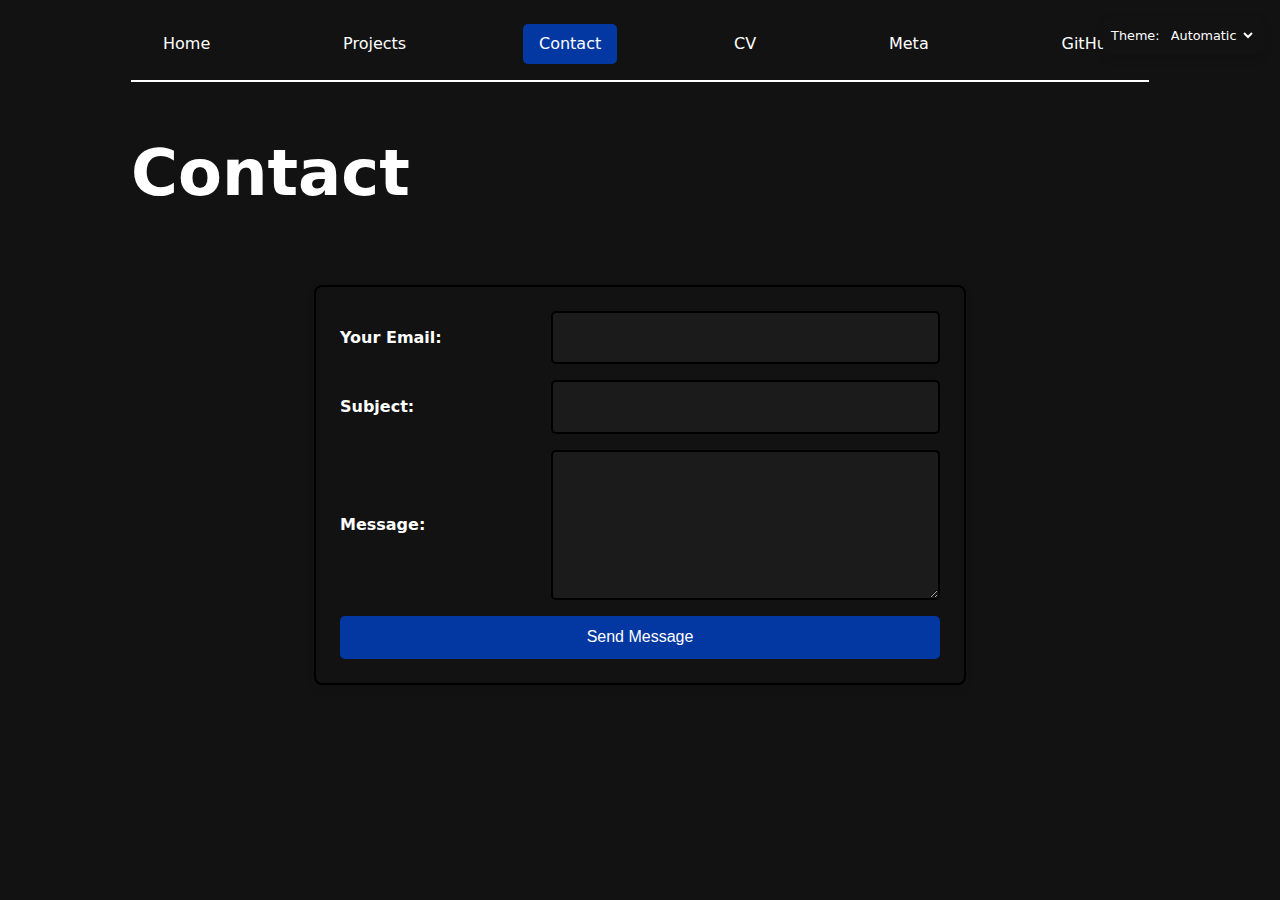
<file: contact/index.html>
<!DOCTYPE html>
<html lang="en">
<head>
    <script type="module" src="../global.js"></script>
    <meta charset="UTF-8">
    <meta name="viewport" content="width=device-width, initial-scale=1.0">
    <title>Contact - Ethan Fastovsky</title>
    <link rel="stylesheet" href="../style.css">
</head>
<body>
    <h1>Contact</h1>

    <form action="mailto:your-email@example.com" method="POST" enctype="text/plain">
        <label for="email">Your Email:</label>
        <input id="email" name="email" type="email" required>
        
        <label for="subject">Subject:</label>
        <input id="subject" name="subject" required>
        
        <label for="body">Message:</label>
        <textarea id="body" name="body" rows="5" required></textarea>
        
        <button type="submit">Send Message</button>
    </form>
</body>
</html>
</file>
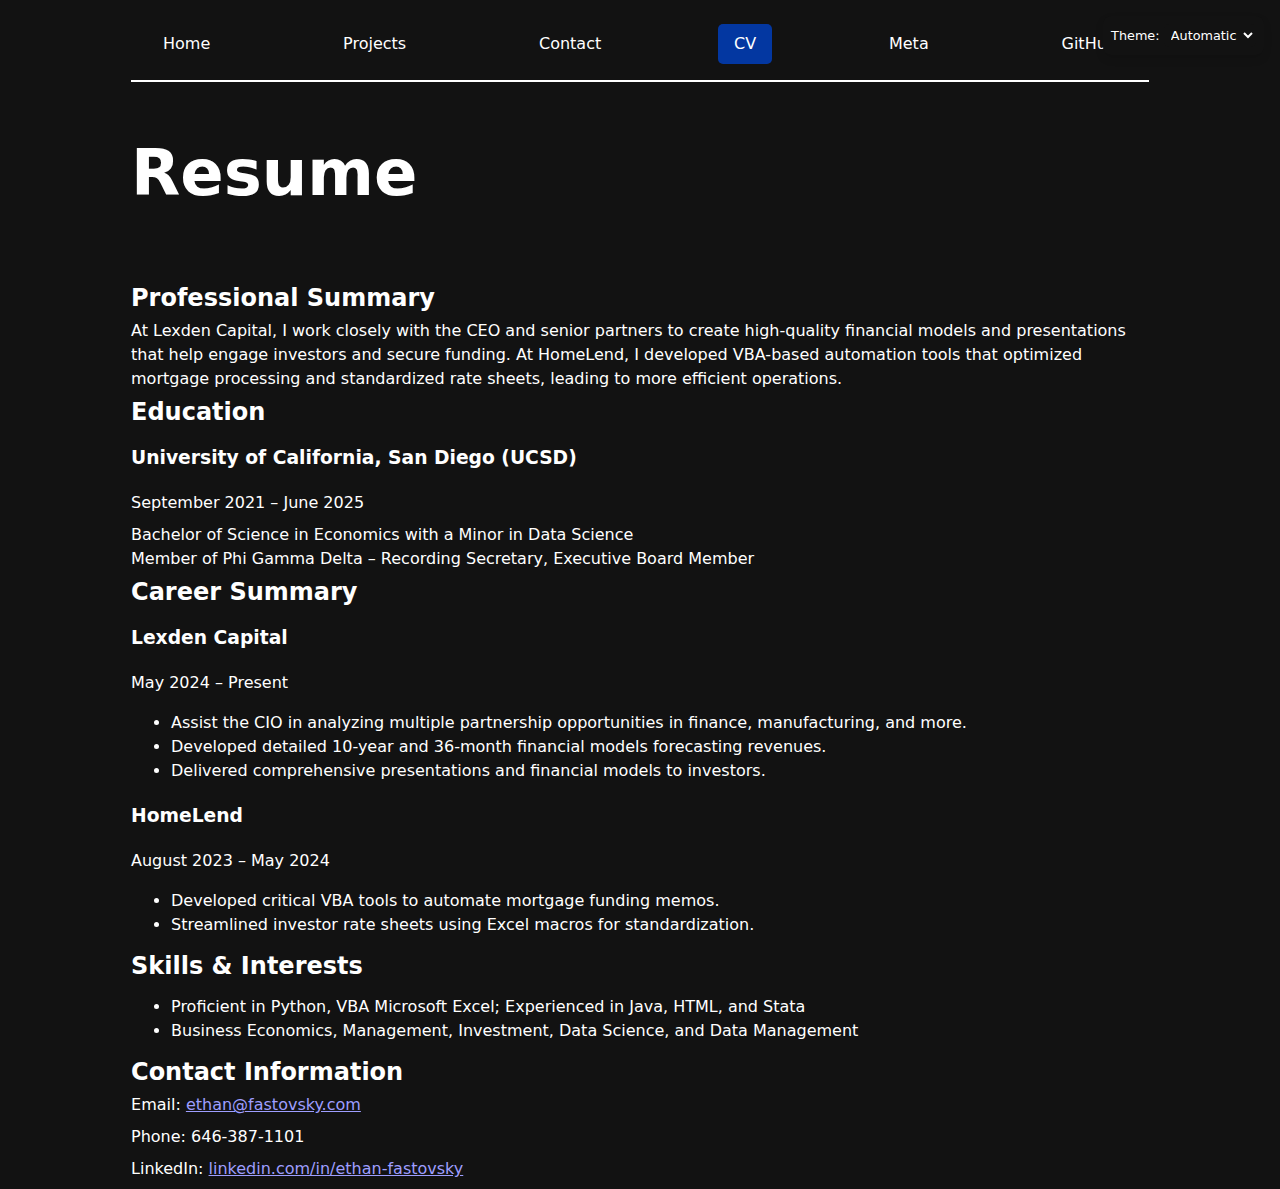
<file: CV/index.html>
<!DOCTYPE html>
<html lang="en">
<head>
    <script type="module" src="../global.js"></script>
    <meta charset="UTF-8">
    <meta name="viewport" content="width=device-width, initial-scale=1.0">
    <title>Resume - Ethan Fastovsky</title>
    <link rel="stylesheet" href="../style.css">
</head>
<body>

    <h1>Resume</h1>

    <section>
        <header>
            <h2>Professional Summary</h2>
        </header>
        <p>
            At Lexden Capital, I work closely with the CEO and senior partners to create high-quality financial models
            and presentations that help engage investors and secure funding. At HomeLend, I developed VBA-based
            automation tools that optimized mortgage processing and standardized rate sheets, leading to more efficient
            operations.
        </p>
    </section>

    <section>
        <header>
            <h2>Education</h2>
        </header>
        <article>
            <h3>University of California, San Diego (UCSD)</h3>
            <p>
                <time datetime="2021-09">September 2021</time> – 
                <time datetime="2025-06">June 2025</time>
            </p>
            <p>
                Bachelor of Science in Economics with a Minor in Data Science<br>
                Member of Phi Gamma Delta – Recording Secretary, Executive Board Member
            </p>
        </article>
    </section>

    <section>
        <header>
            <h2>Career Summary</h2>
        </header>
        <article>
            <h3>Lexden Capital</h3>
            <p><time datetime="2024-05">May 2024</time> – Present</p>
            <ul>
                <li>Assist the CIO in analyzing multiple partnership opportunities in finance, manufacturing, and more.</li>
                <li>Developed detailed 10-year and 36-month financial models forecasting revenues.</li>
                <li>Delivered comprehensive presentations and financial models to investors.</li>
            </ul>
        </article>
        <article>
            <h3>HomeLend</h3>
            <p><time datetime="2023-08">August 2023</time> – <time datetime="2024-05">May 2024</time></p>
            <ul>
                <li>Developed critical VBA tools to automate mortgage funding memos.</li>
                <li>Streamlined investor rate sheets using Excel macros for standardization.</li>
            </ul>
        </article>
    </section>

    <section>
        <header>
            <h2>Skills & Interests</h2>
        </header>
        <ul>
            <li>Proficient in Python, VBA Microsoft Excel; Experienced in Java, HTML, and Stata</li>
            <li>Business Economics, Management, Investment, Data Science, and Data Management</li>
        </ul>
    </section>

    <section>
        <header>
            <h2>Contact Information</h2>
        </header>
        <p>Email: <a href="mailto:ethan@fastovsky.com">ethan@fastovsky.com</a></p>
        <p>Phone: 646-387-1101</p>
        <p>LinkedIn: <a href="https://www.linkedin.com/in/ethan-fastovsky/" target="_blank">linkedin.com/in/ethan-fastovsky</a></p>
    </section>
</body>
</html>
</file>
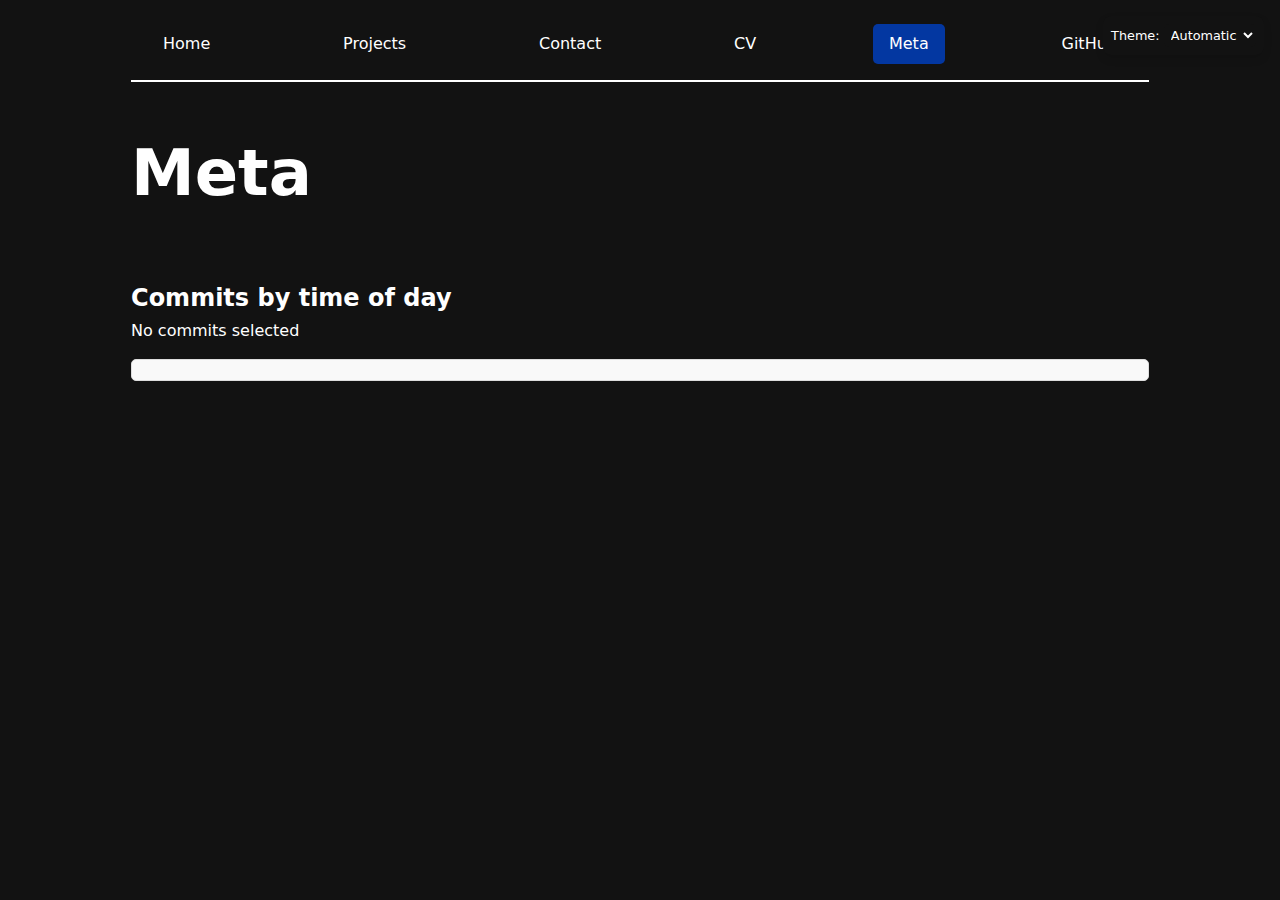
<file: meta/index.html>
<!DOCTYPE html>
<html lang="en">
<head>
    <meta charset="UTF-8">
    <script type="module" src="../global.js"></script>
    <meta name="viewport" content="width=device-width, initial-scale=1.0">
    <script src="https://d3js.org/d3.v7.min.js"></script>
    <link rel="stylesheet" href="../style.css">
    <title>Meta</title>
</head>
<body>
    <h1>Meta</h1>
    <script src="main.js" type="module"></script>
    <div id="stats"></div>
    <h2>Commits by time of day</h2>
    <div id="chart"></div>
    <dl id="commit-tooltip" class="info tooltip" hidden>
        <dt>Commit</dt>
        <dd><a href="" id="commit-link" target="_blank"></a></dd>
        <dt>Date</dt>
        <dd id="commit-date"></dd>
      </dl>
      <p id="selection-count">No commits selected</p>
      <dl id="language-breakdown" class="stats"></dl>
</body>
</html>
</file>
<file: style.css>
/* Base styling for the body */
body {
  font: 100%/1.5 system-ui; /* Use system font and set line height */
  max-width: 100ch; /* Limit content width */
  margin-inline: max(1em, (100% - 100ch) / 2); /* Center content with margin */
  background-color: Canvas; /* Adapts to light/dark mode */
  color: CanvasText; /* Adapts to light/dark mode */
}

/* Enable automatic dark mode */
:root {
  color-scheme: dark;
}

/* Navigation styling */
nav {
  display: flex; /* Enable Flexbox for layout */
  justify-content: space-between; /* Space out navigation links */
  align-items: center; /* Center items vertically */
  border-bottom: 2px solid CanvasText; /* Adapts to light/dark mode */
  padding: 1em; /* Add padding inside the navigation bar */
}

nav ul {
  display: contents; /* Remove list-specific styling */
}

nav li {
  display: contents; /* Remove list item styling */
}

nav a {
  text-decoration: none; /* Remove underline */
  color: CanvasText; /* Adapts to light/dark mode */
  padding: 0.5em 1em; /* Add padding for clickable area */
  border-radius: 5px; /* Rounded corners for hover effect */
  transition: background-color 0.3s, color 0.3s ease; /* Smooth hover effect */
}

nav a:hover {
  background-color: Highlight; /* Adapts to light/dark mode */
  color: HighlightText; /* Adapts to light/dark mode */
}

nav a.current {
  background-color: Highlight; /* Adapts to light/dark mode */
  color: HighlightText; /* Adapts to light/dark mode */
}

/* Heading styling */
h1 {
  font-size: 4rem; /* Larger font size for <h1> */
  color: CanvasText; /* Adapts to light/dark mode */
  margin-bottom: 1em; /* Add spacing below heading */
}

h2 {
  font-size: 1.5rem; /* Adjust font size for <h2> */
  line-height: 1.1; /* Compact line height */
  margin: 0; /* Remove default margins */
  color: CanvasText; /* Adapts to light/dark mode */
}

/* Paragraph styling */
p {
  margin: 0.5em 0; /* Add spacing above and below paragraphs */
  color: CanvasText; /* Adapts to light/dark mode */
}

/* Projects grid styling */
.projects {
  display: grid; /* Enable grid layout */
  grid-template-columns: repeat(auto-fill, minmax(15em, 1fr)); /* Flexible grid */
  gap: 1em; /* Add space between grid items */
  padding: 1em; /* Add padding around the grid */
}

/* Article styling within the grid */
.projects article {
  display: grid; /* Use grid inside articles */
  grid-template-rows: subgrid; /* Align content consistently */
  grid-row: span 3; /* Ensure articles span 3 rows */
  background-color: Canvas; /* Adapts to light/dark mode */
  padding: 1em; /* Add padding inside articles */
  border: 2px solid CanvasText; /* Adapts to light/dark mode */
  border-radius: 8px; /* Rounded corners */
  box-shadow: 0 4px 8px rgba(0, 0, 0, 0.1); /* Subtle shadow for depth */
}

.projects article img {
  max-width: 100%; /* Make images responsive */
  height: auto; /* Maintain aspect ratio */
  display: block; /* Remove inline spacing */
  margin: 0 auto; /* Center images horizontally */
}

.projects article p {
  margin-top: 1em; /* Add spacing above paragraphs */
  color: CanvasText; /* Adapts to light/dark mode */
}

/* Contact form styling */
form {
  display: grid; /* Enable CSS Grid */
  grid-template-columns: 1fr 2fr; /* Two columns: labels (1fr) and inputs (2fr) */
  gap: 1em; /* Add spacing between rows and columns */
  max-width: 600px; /* Limit the form width */
  margin: 2em auto; /* Center the form horizontally and add vertical spacing */
  padding: 1.5em; /* Add padding inside the form */
  background-color: Canvas; /* Adaptive background */
  border: 2px solid var(--form-border-color); /* Use adaptive border color */
  border-radius: 8px; /* Rounded corners */
  box-shadow: 0 4px 8px rgba(0, 0, 0, 0.1); /* Subtle shadow for depth */
}

/* Define adaptive border colors */
:root {
  --form-border-color-light: black;
  --form-border-color-dark: gray;
}

@media (prefers-color-scheme: light) {
  :root {
    --form-border-color: var(--form-border-color-light);
  }
}

@media (prefers-color-scheme: dark) {
  :root {
    --form-border-color: var(--form-border-color-dark);
  }
}

/* Label styling */
form label {
  grid-column: 1 / 2; /* Ensure labels are in the first column */
  align-self: center; /* Vertically align labels */
  font-weight: bold; /* Make labels bold */
  color: CanvasText; /* Adaptive text color */
}

/* Input and textarea styling */
form input,
form textarea {
  grid-column: 2 / 3; /* Ensure inputs are in the second column */
  font: inherit; /* Use the same font as the rest of the page */
  width: 100%; /* Make inputs fill their container */
  padding: 0.8em; /* Add padding inside inputs */
  border: 2px solid var(--form-border-color); /* Use adaptive border color */
  border-radius: 5px; /* Rounded corners */
  box-sizing: border-box; /* Include padding and border in the width */
  background-color: color-mix(in oklch, Canvas 90%, gray); /* Subtle gray background */
  color: CanvasText; /* Adaptive text color */
  transition: border-color 0.3s, background-color 0.3s ease; /* Smooth effects */
}

/* Focus styling for input and textarea */
form input:focus,
form textarea:focus {
  border-color: Highlight; /* Highlight border color on focus */
  background-color: color-mix(in oklch, Canvas 85%, gray); /* Slightly darker background on focus */
  outline: none; /* Remove default outline */
}

/* Textarea specific styling */
form textarea {
  resize: vertical; /* Allow vertical resizing only */
  min-height: 120px; /* Set a minimum height */
}

/* Submit button styling */
form button {
  background-color: Highlight; /* Adaptive background color */
  color: HighlightText; /* Adaptive text color */
  border: none; /* Remove border */
  padding: 0.8em 1.5em; /* Add padding for click area */
  border-radius: 5px; /* Rounded corners */
  font-size: 1em; /* Slightly larger font for emphasis */
  cursor: pointer; /* Pointer cursor on hover */
  grid-column: 1 / -1; /* Make the button span the full width of the form */
  transition: background-color 0.3s, transform 0.2s; /* Smooth hover effects */
}

form button:hover {
  background-color: var(--form-border-color); /* Match form border color */
  color: Canvas; /* Adaptive text color */
  transform: translateY(-2px); /* Lift button slightly */
}


/* CV Styling */
.cv {
  max-width: 900px;
  margin: 2em auto;
  padding: 3em;
  background: linear-gradient(145deg, Canvas, CanvasText); /* Adapts to light/dark mode */
  border-radius: 15px;
  box-shadow: 0 8px 20px rgba(0, 0, 0, 0.3);
  position: relative;
  overflow: hidden;
}

.cv:before {
  content: '';
  position: absolute;
  top: -50px;
  left: -50px;
  width: 200px;
  height: 200px;
  background: rgba(0, 31, 63, 0.1);
  border-radius: 50%;
  z-index: 0;
}

.cv-section {
  margin-bottom: 2em;
  padding: 2em;
  background-color: Canvas; /* Adapts to light/dark mode */
  border-radius: 10px;
  border-left: 8px solid Highlight; /* Adapts to light/dark mode */
  transition: transform 0.3s ease, box-shadow 0.3s ease;
  position: relative;
  z-index: 1;
}

.cv-section:hover {
  transform: translateY(-5px);
  box-shadow: 0 12px 30px rgba(0, 0, 0, 0.2);
  background: linear-gradient(145deg, Highlight, Canvas); /* Adapts to light/dark mode */
}

.cv h1,
.cv h2 {
  text-transform: uppercase;
  letter-spacing: 1.2px;
}

.cv p,
.cv ul {
  margin-bottom: 1.5em;
  line-height: 1.8;
  color: CanvasText; /* Adapts to light/dark mode */
}

.cv ul {
  padding-left: 2em;
  list-style: square;
}

.cv a {
  color: Highlight; /* Adapts to light/dark mode */
  font-weight: bold;
  text-decoration: underline;
  transition: color 0.3s;
}

.cv a:hover {
  color: HighlightText; /* Adapts to light/dark mode */
  text-decoration: none;
}

/* Boxed Content for Sections */
.cv-box {
  padding: 1.5em;
  background: linear-gradient(145deg, Canvas, CanvasText); /* Adapts to light/dark mode */
  border: 2px solid Highlight; /* Adapts to light/dark mode */
  border-radius: 10px;
  margin-bottom: 1.5em;
  box-shadow: 0 6px 15px rgba(0, 0, 0, 0.2);
  transition: transform 0.3s ease, box-shadow 0.3s ease;
}

.cv-box:hover {
  transform: translateY(-5px);
  box-shadow: 0 12px 30px rgba(0, 0, 0, 0.3);
}

.cv-box h3 {
  margin-bottom: 0.5em;
  color: Highlight; /* Adapts to light/dark mode */
  text-transform: uppercase;
  font-size: 1.5rem;
}

.cv-box p {
  color: CanvasText; /* Adapts to light/dark mode */
}

/* Responsive Design */
@media (max-width: 768px) {
  body {
    margin-inline: 1em;
  }

  nav {
    flex-direction: column;
  }

  .cv {
    padding: 2em;
  }

  .cv-section {
    padding: 1.5em;
  }
}

/* Styling for the color scheme switcher */
.color-scheme {
  position: absolute;
  top: 1rem;
  right: 1rem;
  font-size: 0.8rem; /* Make it smaller */
  font-family: inherit; /* Inherit font family from the body */
  background-color: Canvas; /* Adaptive background based on color-scheme */
  color: CanvasText; /* Adaptive text color */
  padding: 0.5rem;
  border-radius: 0.5rem;
  box-shadow: 0 4px 8px rgba(0, 0, 0, 0.1); /* Subtle shadow */
}

.color-scheme select {
  font-family: inherit; /* Match the font */
  font-size: inherit; /* Match the size */
  padding: 0.2rem;
  border: none; /* Remove border */
  border-radius: 0.3rem;
  background-color: Canvas; /* Adaptive background */
  color: CanvasText; /* Adaptive text color */
  outline: none;
}

.color-scheme select:hover {
  background-color: Highlight; /* Adapt on hover */
  color: HighlightText;
}

/* Adaptive accent colors */
:root {
  --color-accent: oklch(70% 20% 180);
}
.stats-container {
  display: grid;
  grid-template-columns: repeat(4, 1fr); /* Four equal-sized columns */
  gap: 10px;
  padding: 10px;
  background-color: #f9f9f9;
  border: 1px solid #ddd;
  border-radius: 5px;
  max-width: 600px;
}

.stats-container dt {
  font-weight: bold;
  text-align: center;
  grid-row: 1; /* Place all <dt> elements in the first row */
}

.stats-container dd {
  text-align: center;
  grid-row: 2; /* Place all <dd> elements in the second row */
}
.project-year {
  font-family: Baskerville, serif;  /* System font for classical look */
  font-size: 0.9em;
  color: gray;
  font-variant-numeric: oldstyle-nums;
  margin-top: 0.3em;
}
#projects-pie-plot {
  max-width: 20em;
  margin-block: 2em;
  overflow: visible;
}
/* Legend container styling */
.legend {
  display: grid;
  grid-template-columns: repeat(auto-fill, minmax(9em, 1fr)); /* Auto layout for items */
  gap: 1em; /* Space between items */
  padding: 1em;
  border: 1px solid #ddd; /* Light border */
  border-radius: 8px;
  background-color: #f9f9f9;
  max-width: 400px;
  margin: 1em auto;
}

/* Individual legend items */
.legend-item {
  display: flex;
  align-items: center; /* Align text and swatch */
  gap: 0.5em; /* Space between swatch and text */
}

/* Swatch (color indicator) */
.legend-item .swatch {
  width: 1em;
  height: 1em;
  background-color: var(--color);
  border-radius: 3px; /* Slightly rounded edges */
  display: inline-block;
}
/* Flex container for pie chart and legend */
.chart-container {
  display: flex;
  align-items: center;
  justify-content: space-between;
  gap: 2em;
  margin: 2em auto;
  max-width: 900px; /* Slightly wider for better spacing */
  flex-wrap: wrap;
}

/* Flex container for pie chart and legend */
.chart-container {
  display: flex;
  align-items: center; /* Align vertically */
  justify-content: space-between; /* Space out legend and plot */
  gap: 2em; /* Adds space between elements */
  margin: 2em auto;
  max-width: 900px; /* Allows for side-by-side display */
  flex-wrap: nowrap; /* Prevents wrapping so legend stays on the right */
}

/* Legend stays on the right and gradually shrinks */
.legend {
  flex-grow: 1; /* Allows it to take available space */
  min-width: 150px; /* Prevents it from getting too small */
  max-width: 300px; /* Keeps it from getting too large */
  width: clamp(150px, 30%, 300px); /* Dynamically adjusts width based on viewport */
  display: grid;
  grid-template-columns: repeat(2, minmax(50px, 1fr)); /* Initially 2 columns */
  grid-template-rows: repeat(3, auto); /* Initially 3 rows */
  gap: 0.8em;
  padding: 1em;
  border: 1px solid #ddd;
  border-radius: 8px;
  background-color: #f9f9f9;
  transition: all 0.3s ease-in-out; /* Smooth transition */
}

/* Ensure the pie chart scales correctly */
#projects-pie-plot {
  flex: 0 0 40%; /* Takes up 40% of the width */
  max-width: 300px; /* Prevents it from growing too much */
  width: 100%; /* Ensures responsiveness */
  height: auto; /* Maintains aspect ratio */
}

/* Individual legend items */
.legend-item {
  display: flex;
  align-items: center;
  gap: 0.5em;
}

/* Swatch (color indicator) */
.legend-item .swatch {
  width: 1em;
  height: 1em;
  background-color: var(--color);
  border-radius: 3px;
  display: inline-block;
}

/* Responsive behavior: Gradual shrinking but legend remains on the right */
@media (max-width: 768px) {
  .chart-container {
      max-width: 100%; /* Allow full width */
      gap: 1em; /* Reduce gap for smaller screens */
  }

  #projects-pie-plot {
      flex: 0 0 35%; /* Pie chart slightly shrinks */
      max-width: 250px;
  }

  .legend {
      width: clamp(120px, 25%, 250px); /* Gradually shrinks while staying on the right */
      min-width: 120px;
      grid-template-columns: 1fr; /* Switch to a single column */
      grid-template-rows: auto; /* Adjust rows automatically */
  }
}

/* Extreme small screens: Stack vertically if needed */
@media (max-width: 500px) {
  .chart-container {
      flex-direction: column; /* Switch to stacking when very small */
      align-items: center;
  }

  .legend {
      width: 100%; /* Take full width when stacked */
      align-items: center; /* Center items */
      text-align: center;
      grid-template-columns: 1fr; /* Fully collapse to 1x1 layout */
      grid-template-rows: auto;
  }
}
/* 🎨 Styling for the search bar */
.search-container {
  display: flex;
  justify-content: center;
  margin-bottom: 1.5em;
}

.searchBar {
  width: 100%;
  max-width: 400px;
  padding: 0.8em 1.2em;
  border: 2px solid #ccc;
  border-radius: 25px;
  font-size: 1rem;
  outline: none;
  transition: all 0.3s ease-in-out;
}

.searchBar::placeholder {
  color: #999;
  font-style: italic;
}

.searchBar:focus {
  border-color: #007bff;
  box-shadow: 0 0 10px rgba(0, 123, 255, 0.2);
}
/* 🎨 Add smooth transitions to the pie chart */
#projects-pie-plot path {
  transition: opacity 300ms ease-in-out, fill 200ms;
  cursor: pointer; /* Makes it clear that the pie slices are interactive */
}

/* 🎯 When hovering over a slice, fade out all others */
#projects-pie-plot:has(path:hover) path:not(:hover) {
  opacity: 0.5;
}

/* ✅ Highlight only the selected wedge with hot pink */
.selected {
  fill: hotpink !important; /* Changes selected slice to hot pink */
  opacity: 1; /* Ensure selected slice remains fully visible */
}

/* ✅ Ensure legend highlights selected year */
.selected:is(li) {
  font-weight: bold;
  text-decoration: underline;
  color: hotpink; /* Also turn the selected legend item hot pink */
}
.stats {
  display: grid;
  grid-template-columns: auto 1fr;
  gap: 10px;
  padding: 10px;
  background-color: #f9f9f9;
  border: 1px solid #ddd;
  border-radius: 5px;
}
.stats dt {
  font-weight: bold;
}
.stats dd {
  margin: 0;
}

.gridlines line {
  stroke: lightgray;
  stroke-opacity: 0.6;
}

.gridlines path {
  stroke: none;
}
dl.info {
  display: grid;
  grid-template-columns: auto 1fr;
  gap: 0.5em;
  margin: 0;
  font-size: 0.9em;
  background-color: rgba(255, 255, 255, 0.8);
  padding: 0.5em 1em;
  border-radius: 5px;
  box-shadow: 0 4px 8px rgba(0, 0, 0, 0.1);
  backdrop-filter: blur(5px);
  transition-duration: 500ms;
  transition-property: opacity, visibility;
}

dl.info[hidden]:not(:hover, :focus-within) {
  opacity: 0;
  visibility: hidden;
}

circle {
  transition: 200ms;
  transform-origin: center;
  transform-box: fill-box;
}

circle:hover {
  transform: scale(1.5);
}
.tooltip {
  position: fixed;
  background-color: rgba(255, 255, 255, 0.9);
  padding: 0.5em 1em;
  border-radius: 5px;
  box-shadow: 0 4px 8px rgba(0, 0, 0, 0.1);
  backdrop-filter: blur(5px);
  transition: opacity 0.2s ease-in-out;
}
.project-link {
  text-decoration: none;
  color: #007bff; /* ✅ Blue like standard links */
  font-weight: bold;
}

.project-link:hover {
  text-decoration: underline;
  color: #0056b3; /* ✅ Darker blue on hover */
}
</file>
